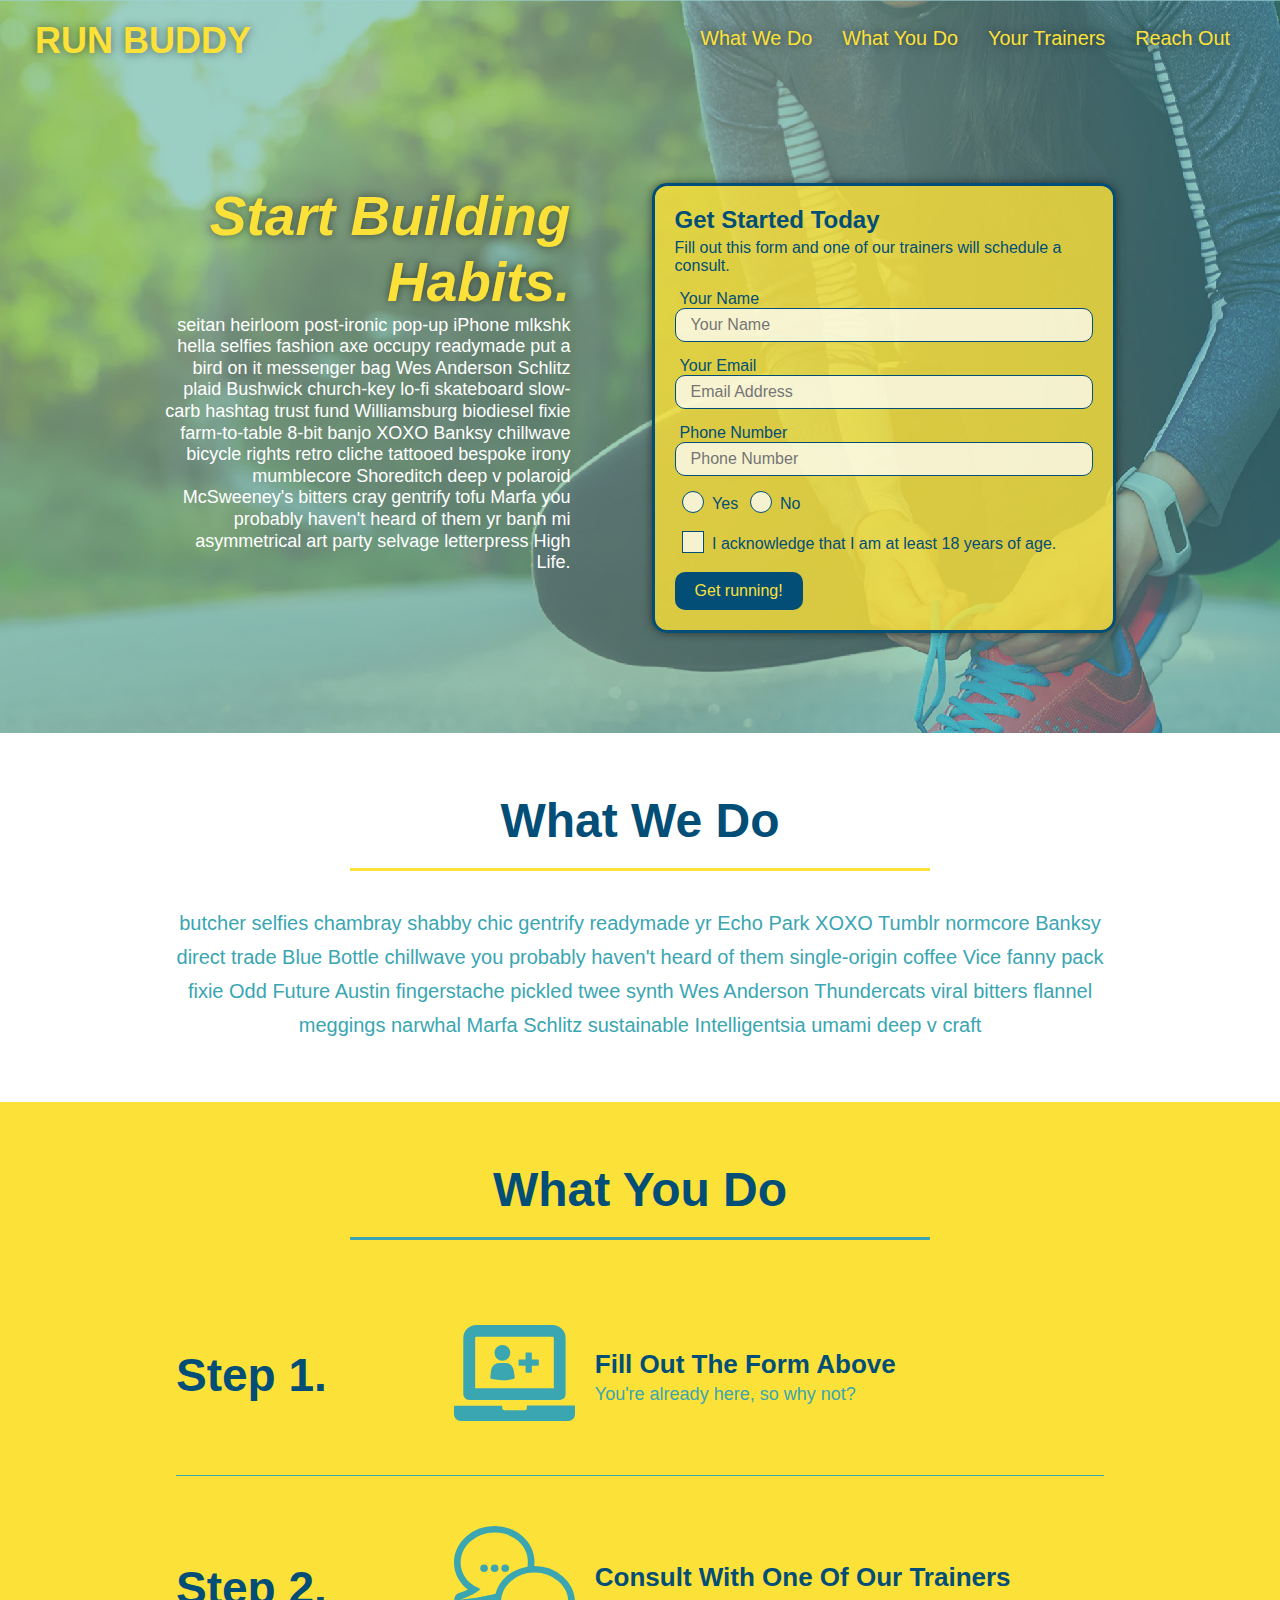
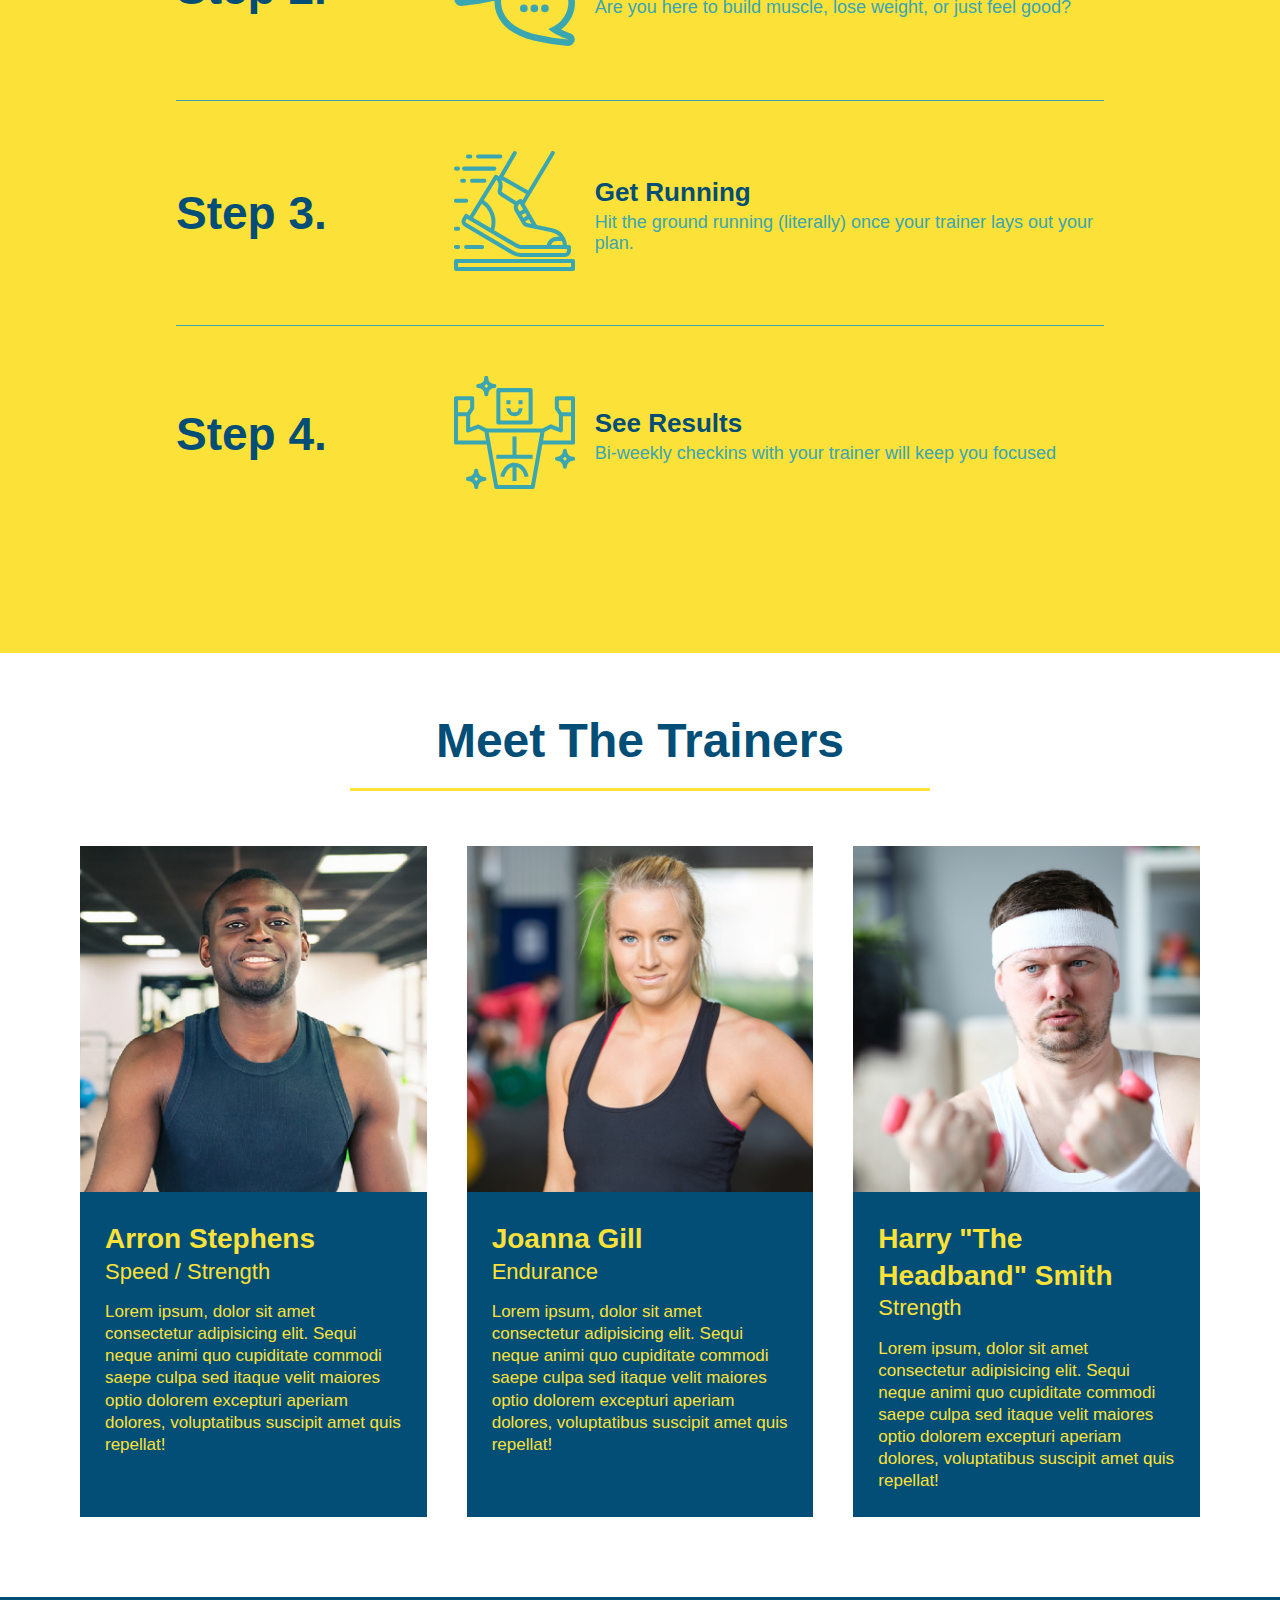
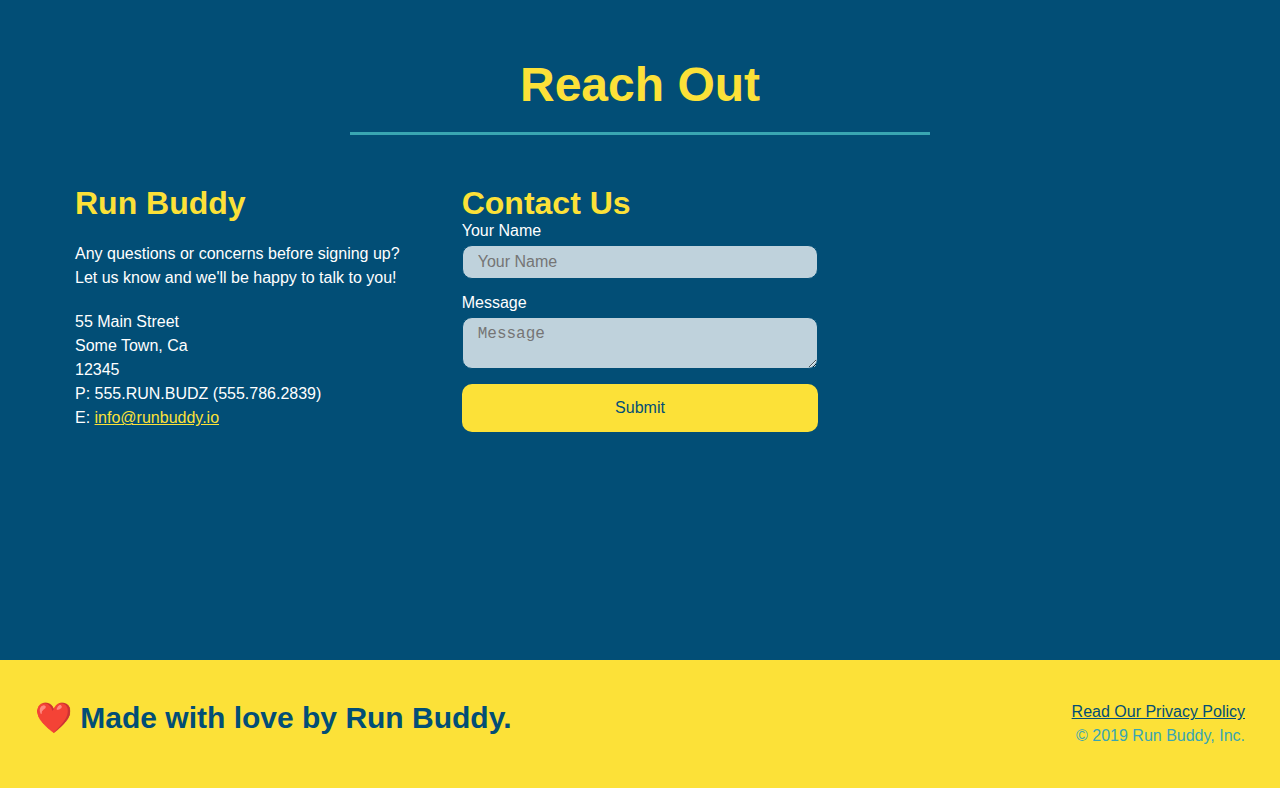
<file: index.html>
<!DOCTYPE html>
<html lang="en">
  <head>
    <meta charset="UTF-8" />
    <meta name="viewport" content="width=device-width, initial-scale=1.0" />
    <link rel="stylesheet" href="./assets/css/style.css">
    <title>Run Buddy</title>
  </head>
  <body>
    <!-- navigation tags - block level element -->
    <header>
      <h1>
        <a href="/">RUN BUDDY</a>
      </h1>
      <nav>
        <ul>
          <li>
            <a href="#what-we-do">What We Do</a>
          </li>
          <li>
            <a href="#what-you-do">What You Do</a>
          </li>
          <li>
            <a href="#your-trainers">Your Trainers</a>
          </li>
          <li>
            <a href="#reach-out">Reach Out</a>
          </li>
        </ul>
      </nav>
    </header>
    <!-- end navigation -->

    <!-- hero/jumbotron -->
    <section class="hero">
      <div class="hero-cta">
        <h2>Start Building Habits.</h2>
        <p>
          seitan heirloom post-ironic pop-up iPhone mlkshk hella selfies fashion axe occupy readymade put a bird on it
          messenger bag Wes Anderson Schlitz plaid Bushwick church-key lo-fi skateboard slow-carb hashtag trust fund
          Williamsburg biodiesel fixie farm-to-table 8-bit banjo XOXO Banksy chillwave bicycle rights retro cliche
          tattooed bespoke irony mumblecore Shoreditch deep v polaroid McSweeney's bitters cray gentrify tofu Marfa you
          probably haven't heard of them yr banh mi asymmetrical art party selvage letterpress High Life.
        </p>
      </div>

      <div class="hero-form">
        <h3>Get Started Today</h3>
        <p>Fill out this form and one of our trainers will schedule a consult.</p>
        <form>
          <label for="name">Your Name</label>
          <input type="text" placeholder="Your Name" id="name" name="name" class="form-input" />
          <label for="email">Your Email</label>
          <input type="email" placeholder="Email Address" id="email" name="email" class="form-input" />
          <label for="phone">Phone Number</label>
          <input type="tel" placeholder="Phone Number" name="phone" id="phone" class="form-input" />
          
          <span class="radio-wrapper">
            <input type="radio" name="trainer-confirm" id="trainer-yes" />
            <label for="trainer-yes">Yes</label>
          </span>
          <span class="radio-wrapper">
            <input type="radio" name="trainer-confirm" id="trainer-no" />
            <label for="trainer-no">No</label>
          </span>
        </p>
        <p>
          <span class="checkbox-wrapper">
            <input type="checkbox" name="age-confirm" id="checkbox" />
            <label for="checkbox">I acknowledge that I am at least 18 years of age.</label>
          </span>
        </p>
          <button type="submit">
            Get running!
          </button>
        </form>
      </div>
    </section>
    <!-- end header -->

    <!-- "what we do" start - <section> -->
    <section id="what-we-do" class="intro">
      <div class="flex-row">
        <h2 class="section-title primary-border">
          What We Do
        </h2>
      </div>
      <div class="flex-row">
        <p>
          butcher selfies chambray shabby chic gentrify readymade yr Echo Park XOXO Tumblr normcore Banksy direct trade  Blue Bottle chillwave you probably haven't heard of them single-origin coffee Vice fanny pack fixie Odd Future Austin fingerstache pickled twee synth Wes Anderson Thundercats viral bitters flannel meggings narwhal Marfa Schlitz sustainable Intelligentsia umami deep v craft
        </p>
      </div>
    </section>
    <!-- end "what we do" -->

    <!-- "what you do" start -->
    <section id="what-you-do" class="steps">
      <div class="flex-row">
        <h2 class="section-title secondary-border">
          What You Do
        </h2> 
      </div>
      <div class="step">
        <h3>Step 1.</h3>
        <div class="step-info">
          <div class="step-img">
            <img src="./assets/images/step-1.svg" alt="" />
          </div>
          <div class="step-text">
            <h4>Fill Out The Form Above</h4>
            <p>You're already here, so why not?</p>
          </div>
        </div>
      </div>
      <div class="step">
        <h3>Step 2.</h3>
        <div class="step-info">
          <div class="step-img">
            <img src="./assets/images/step-2.svg" alt="" />
          </div>
          <div class="step-text">
            <h4>Consult With One Of Our Trainers</h4>
            <p>Are you here to build muscle, lose weight, or just feel good?</p>
          </div>
        </div>
      </div>
      <div class="step">
        <h3>Step 3.</h3>
        <div class="step-info">
          <div class="step-img">
            <img src="./assets/images/step-3.svg" alt="" />
          </div>
          <div class="step-text">
            <h4>Get Running</h4>
            <p>Hit the ground running (literally) once your trainer lays out your plan.</p>
          </div>
        </div>
      </div>
      <div class="step">
        <h3>Step 4.</h3>
        <div class="step-info">
          <div class="step-img">
            <img src="./assets/images/step-4.svg" alt="" />
          </div>
          <div class="step-text">
            <h4>See Results</h4>
            <p>Bi-weekly checkins with your trainer will keep you focused</p>
          </div>
        </div>
      </div>
    </section>
    <!-- "what you do" end -->

    <!-- "meet the trainers" start -->
    <section id="your-trainers">
      <div class="flex-row">
        <h2 class="section-title primary-border">
          Meet The Trainers
        </h2>
      </div>

      <div class="trainers">
        <article class="trainer">
          <img src="./assets/images/trainer-1.jpg" alt="Arron Stephens in his workout clothes, ready to pump iron" />
          <div class="trainer-bio">
            <h3 class="trainer-name">Arron Stephens</h3>
            <h4 class="trainer-role">Speed / Strength</h4>
            <p>Lorem ipsum, dolor sit amet consectetur adipisicing elit. Sequi neque animi quo cupiditate commodi saepe culpa sed itaque velit maiores optio dolorem excepturi aperiam dolores, voluptatibus suscipit amet quis repellat!</p>
          </div>
        </article>

        <article class="trainer">
          <img src="./assets/images/trainer-2.jpg" alt="Joanna Gill cooling off after a work out" />
          <div class="trainer-bio">
            <h3 class="trainer-name">Joanna Gill</h3>
            <h4 class="trainer-role">Endurance</h4>
            <p>Lorem ipsum, dolor sit amet consectetur adipisicing elit. Sequi neque animi quo cupiditate commodi saepe culpa sed itaque velit maiores optio dolorem excepturi aperiam dolores, voluptatibus suscipit amet quis repellat!</p>
            </div>
          </article>

        <article class="trainer">
          <img src="./assets/images/trainer-3.jpg" alt="Harry Smith wearing a headband and lifting comically small pink weights" />
          <div class="trainer-bio">
            <h3 class="trainer-name">Harry "The Headband" Smith</h3>
            <h4 class="trainer-role">Strength</h4>
            <p>Lorem ipsum, dolor sit amet consectetur adipisicing elit. Sequi neque animi quo cupiditate commodi saepe culpa sed itaque velit maiores optio dolorem excepturi aperiam dolores, voluptatibus suscipit amet quis repellat!</p>
          </div>
        </article>
      </div>
    </section>
    <!-- "meet the trainers" end -->

    <!-- "reach out" start -->
    <section id="reach-out" class="contact">
      <div class="flex-row">
        <h2 class="section-title secondary-border">
          Reach Out
        </h2>
      </div>

      <div class="contact-info">
        <div>
          <h3>Run Buddy</h3>
          <p>
            Any questions or concerns before signing up? 
            <br/>
            Let us know and we'll be happy to talk to you!
          </p>

          <address>
            55 Main Street <br/>
            Some Town, Ca <br/>
            12345<br/>
            P: 555.RUN.BUDZ (555.786.2839)<br/>
            E: <a href="mailto:info@runbuddy.io">info@runbuddy.io</a>
          </address>
          
        </div>

        <div class="contact-form">
          <h3>Contact Us</h3>
          <form>
            <label for="contact-name">Your Name</label>
            <input type="text" id="contact-name" placeholder="Your Name" />
        
            <label for="contact-message">Message</label>
            <textarea id="contact-message" placeholder="Message"></textarea>
        
            <button type="submit">Submit</button>
          </form>
        </div>
        
        <iframe
          src="https://www.google.com/maps/embed?pb=!1m14!1m12!1m3!1d12182.30520634488!2d-74.0652613!3d40.2407219!2m3!1f0!2f0!3f0!3m2!1i1024!2i768!4f13.1!5e0!3m2!1sen!2sus!4v1561060983193!5m2!1sen!2sus"
          frameborder="0" style="border:0" allowfullscreen>
        </iframe>
      </div>
    </section>
    <!-- "reach out" end -->

    <!-- footer -->
    <footer>
      <h2>❤️ Made with love by Run Buddy.</h2>
      <div>
        <a href="./privacy-policy.html">Read Our Privacy Policy</a><br/>
        &copy; 2019 Run Buddy, Inc.
      </div>
    </footer>
    <!-- footer end -->
  </body>
</html>
</file>
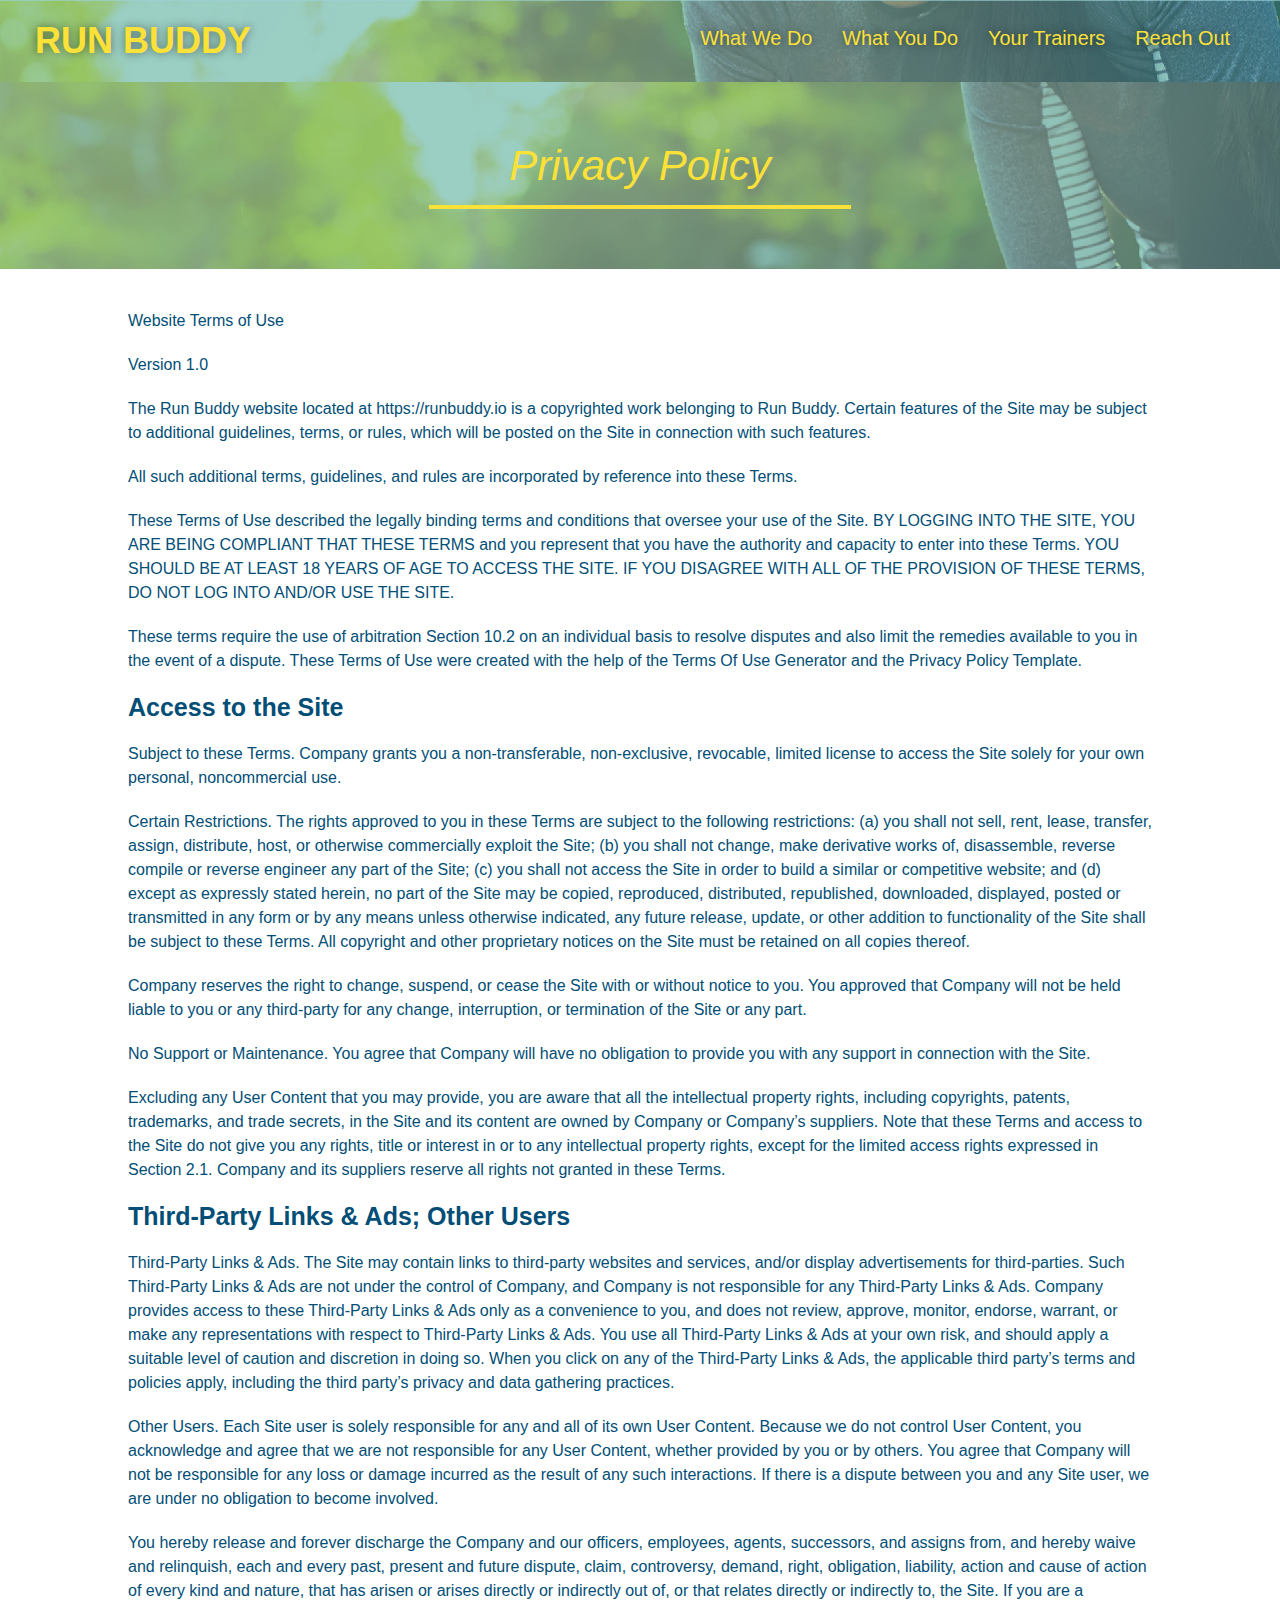
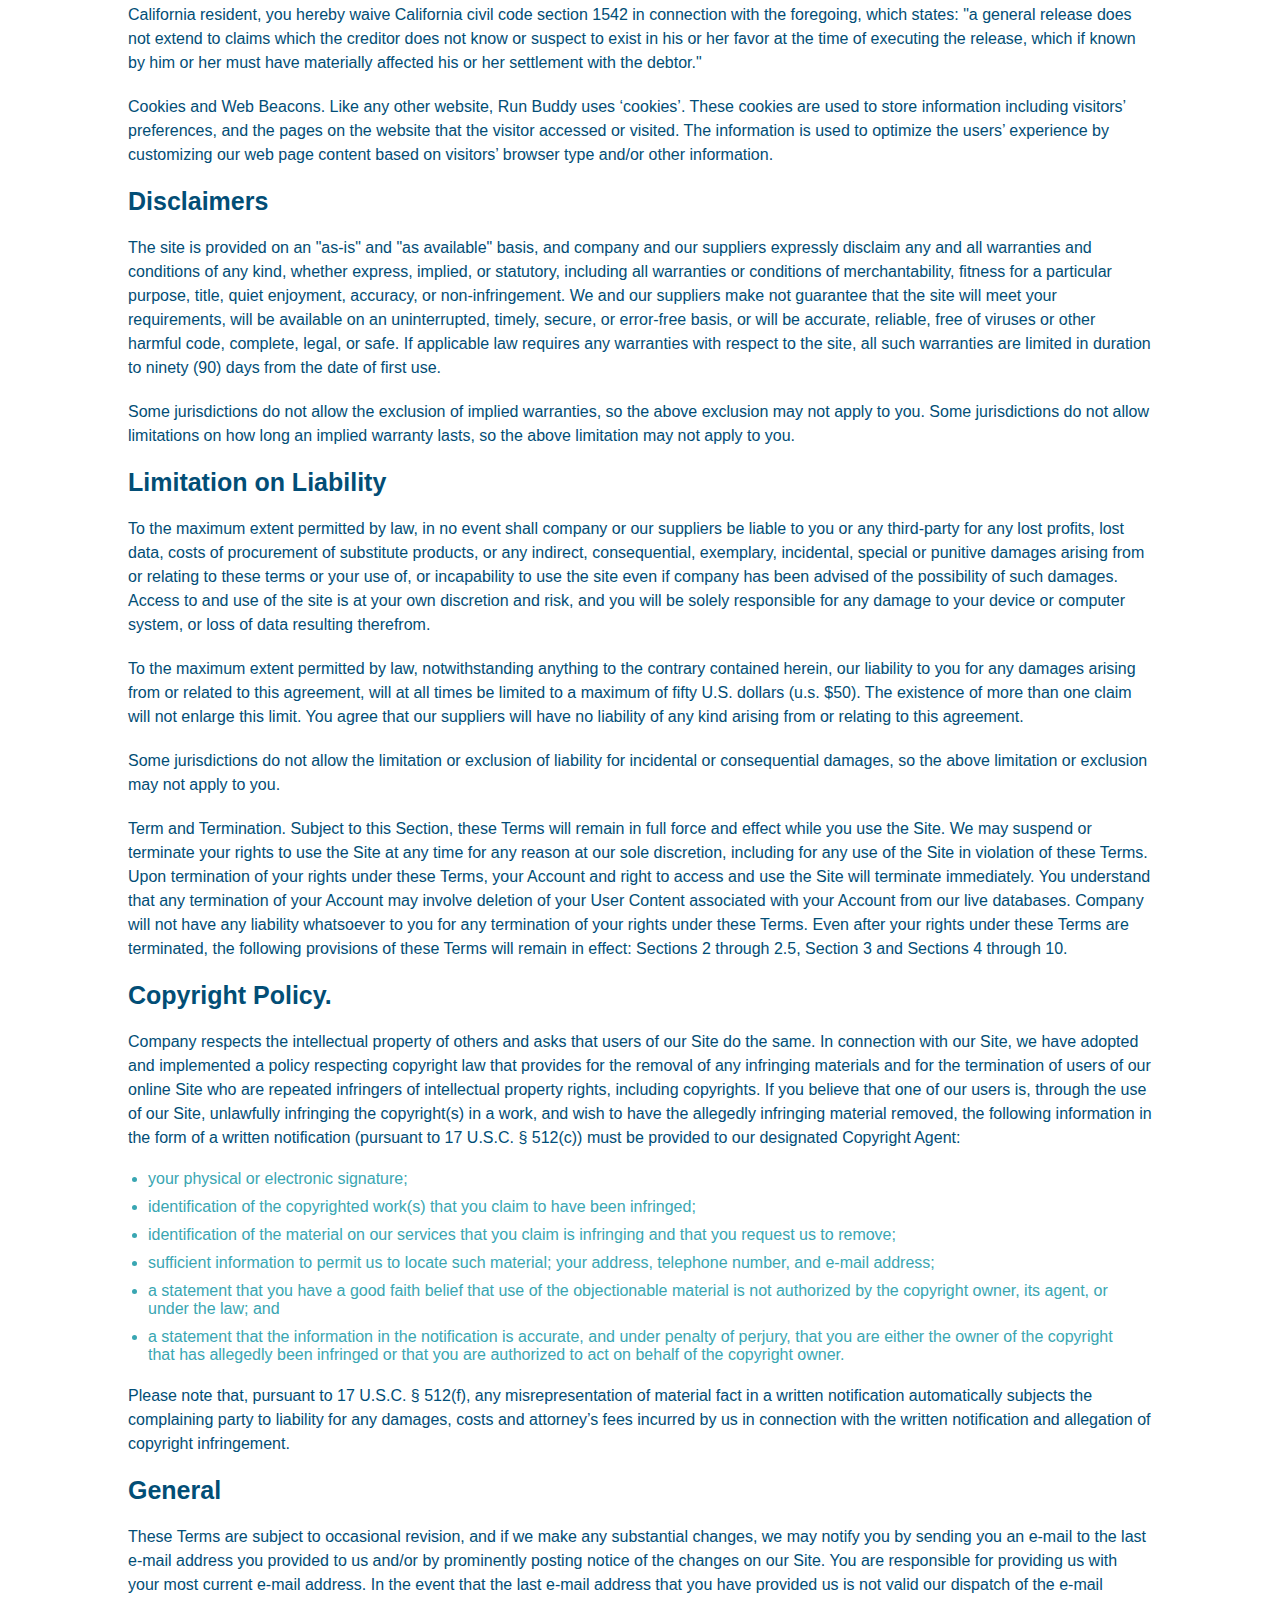
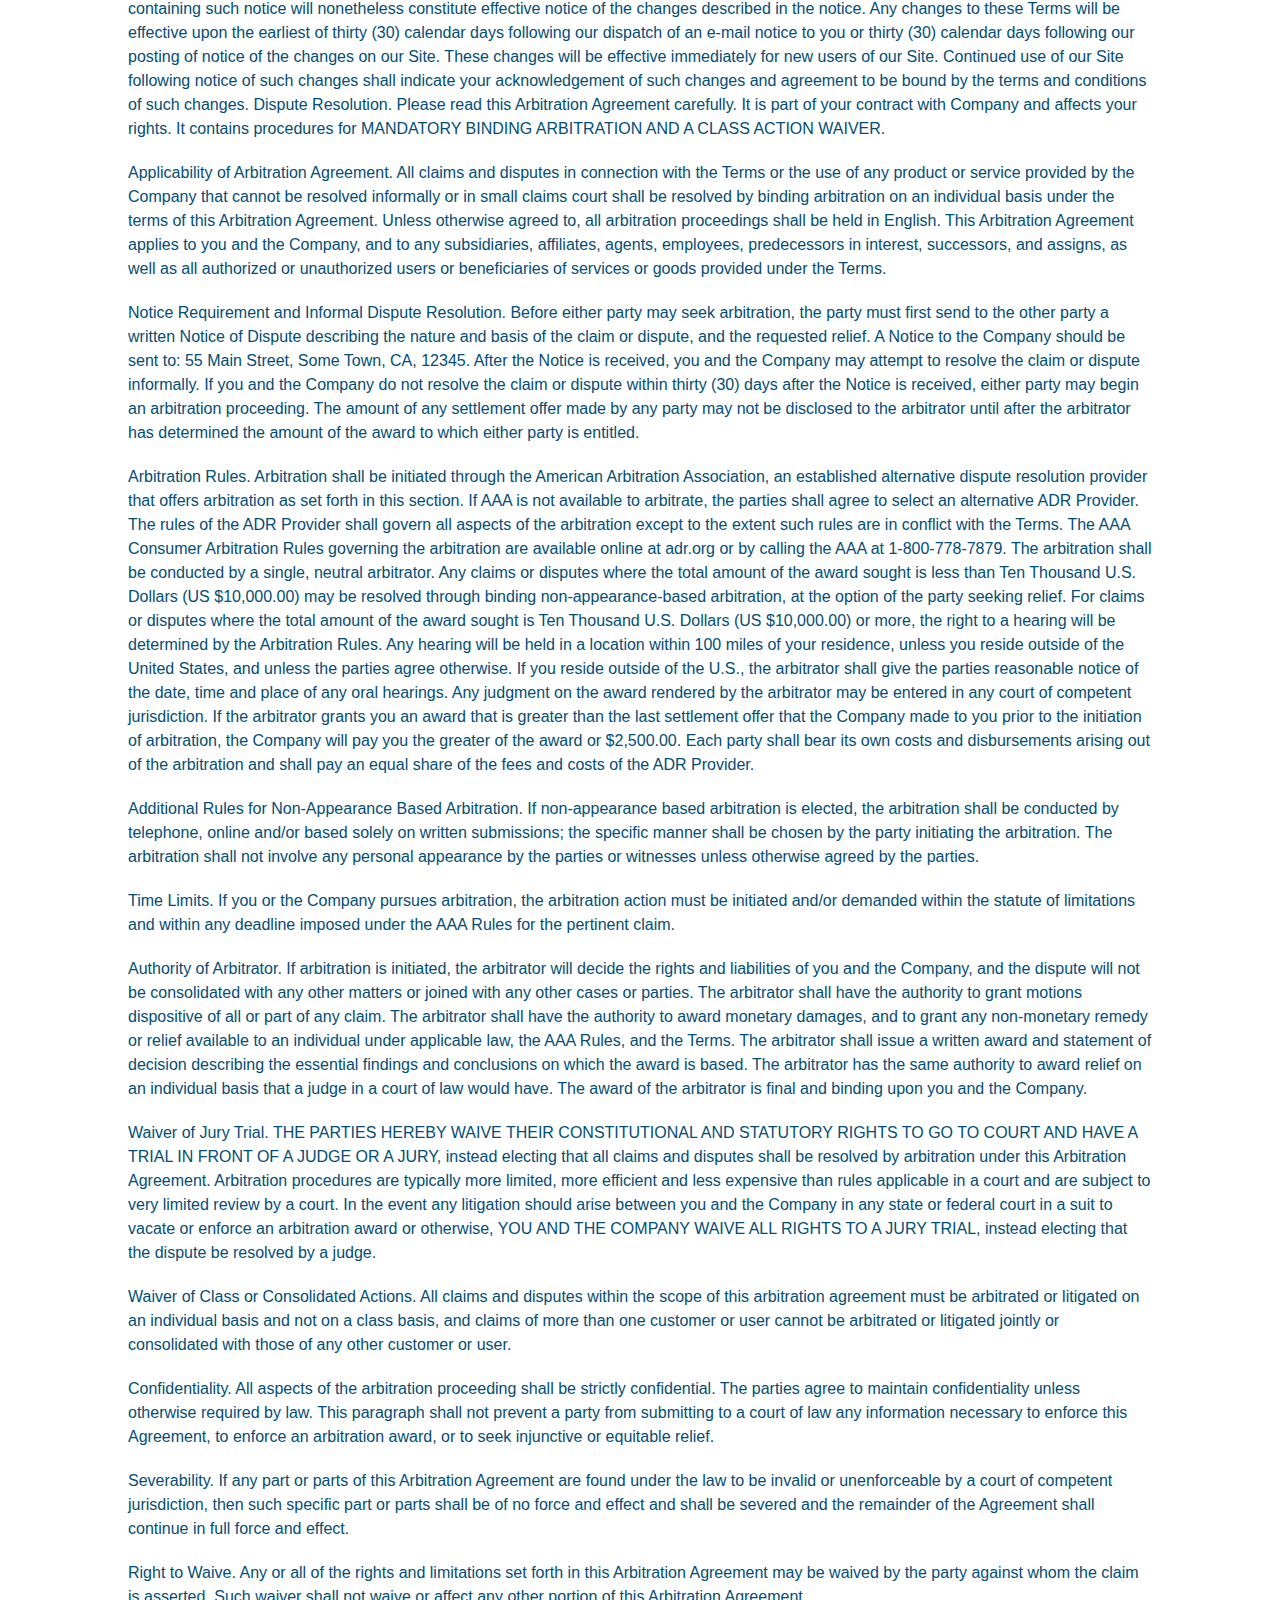
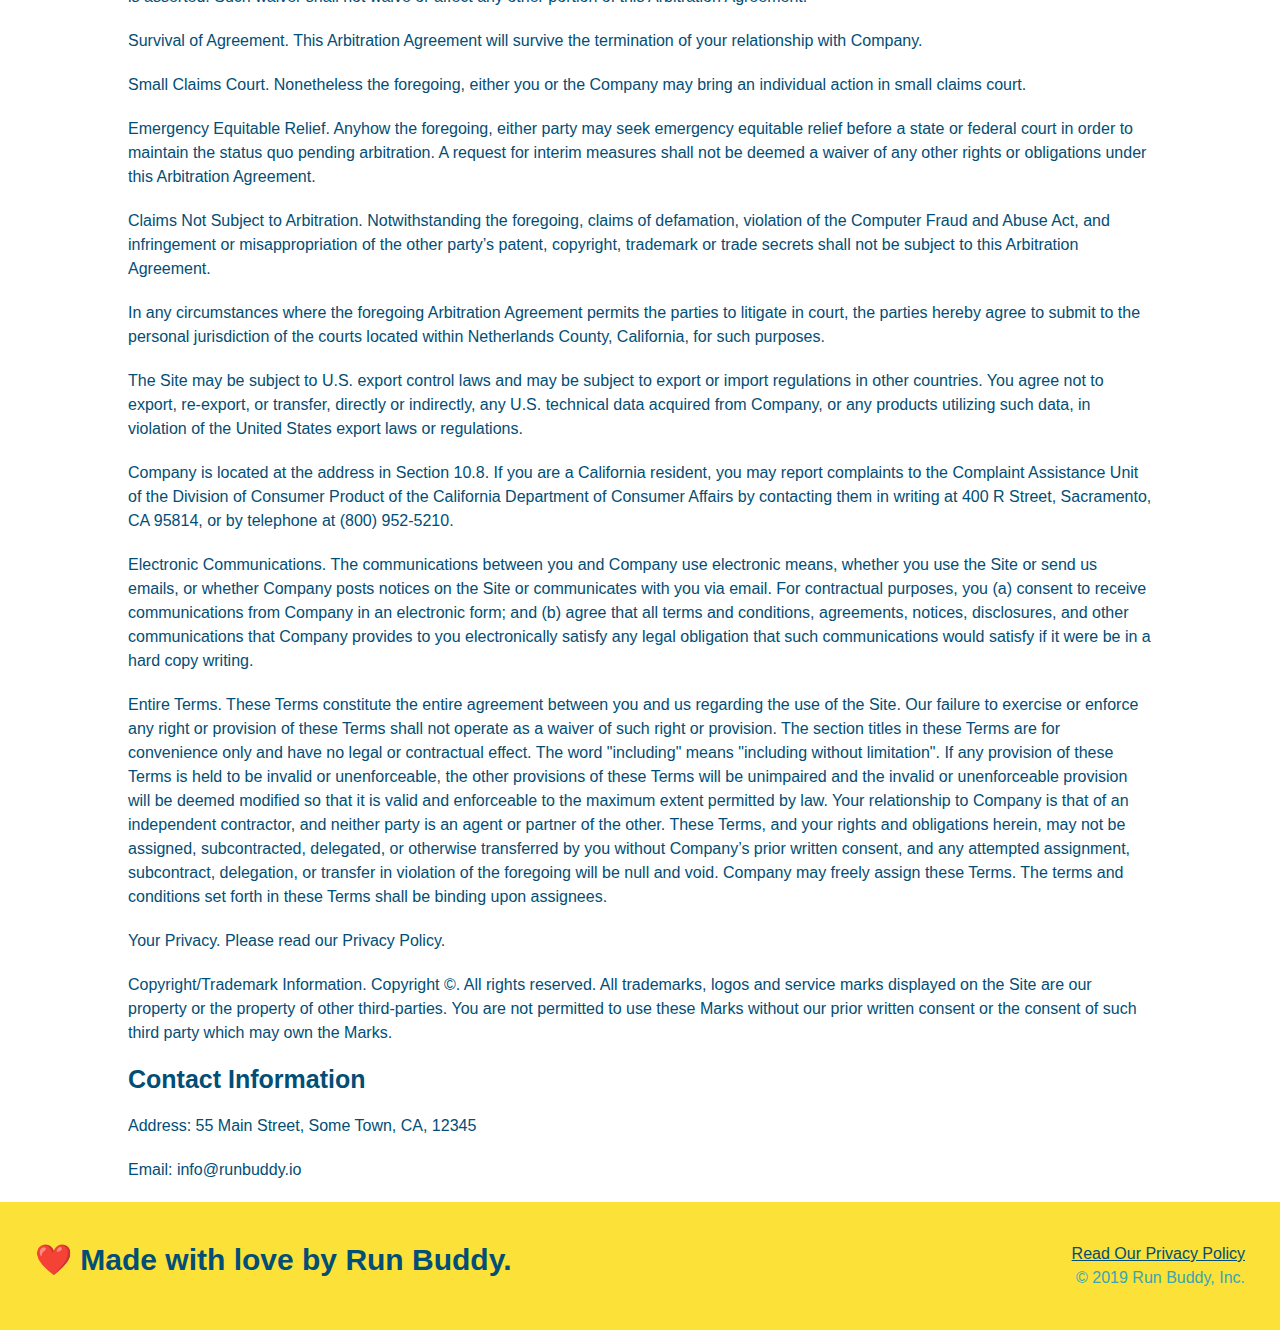
<file: privacy-policy.html>
<!DOCTYPE html>
<html lang="en">
  <head>
    <meta charset="UTF-8" />
    <meta name="viewport" content="width=device-width, initial-scale=1.0" />
    <link rel="stylesheet" href="./assets/css/style.css" />
    <link rel="stylesheet" href="./assets/css/secondary-styles.css" />
    <title>Run Buddy - Privacy Policy</title>
  </head>
  <body>
    <header>
      <h1>
        <a href="./index.html">RUN BUDDY</a>
      </h1>
      <nav>
        <ul>
          <li>
            <a href="./index.html#what-we-do">What We Do</a>
          </li>
          <li>
            <a href="./index.html#what-you-do">What You Do</a>
          </li>
          <li>
            <a href="./index.html#your-trainers">Your Trainers</a>
          </li>
          <li>
            <a href="./index.html#reach-out">Reach Out</a>
          </li>
        </ul>
      </nav>
    </header>
    <!-- end navigation -->

    <!-- hero/jumbotron -->
    <section class="hero">
      <h2 class="page-title">
        Privacy Policy
      </h2>
    </section>

    <!-- body copy -->
    <article class="secondary-content">
      <p>
        Website Terms of Use
      </p>

      <p>
        Version 1.0
      </p>

      <p>
        The Run Buddy website located at https://runbuddy.io is a copyrighted work belonging to Run Buddy. Certain
        features of the Site may be subject to additional guidelines, terms, or rules, which will be posted on the Site
        in connection with such features.
      </p>

      <p>
        All such additional terms, guidelines, and rules are incorporated by reference into these Terms.
      </p>

      <p>
        These Terms of Use described the legally binding terms and conditions that oversee your use of the Site. BY
        LOGGING INTO THE SITE, YOU ARE BEING COMPLIANT THAT THESE TERMS and you represent that you have the authority
        and capacity to enter into these Terms. YOU SHOULD BE AT LEAST 18 YEARS OF AGE TO ACCESS THE SITE. IF YOU
        DISAGREE WITH ALL OF THE PROVISION OF THESE TERMS, DO NOT LOG INTO AND/OR USE THE SITE.
      </p>

      <p>
        These terms require the use of arbitration Section 10.2 on an individual basis to resolve disputes and also
        limit the remedies available to you in the event of a dispute. These Terms of Use were created with the help of
        the Terms Of Use Generator and the Privacy Policy Template.
      </p>

      <h3>
        Access to the Site
      </h3>

      <p>
        Subject to these Terms. Company grants you a non-transferable, non-exclusive, revocable, limited license to
        access the Site solely for your own personal, noncommercial use.
      </p>

      <p>
        Certain Restrictions. The rights approved to you in these Terms are subject to the following restrictions: (a)
        you shall not sell, rent, lease, transfer, assign, distribute, host, or otherwise commercially exploit the Site;
        (b) you shall not change, make derivative works of, disassemble, reverse compile or reverse engineer any part of
        the Site; (c) you shall not access the Site in order to build a similar or competitive website; and (d) except
        as expressly stated herein, no part of the Site may be copied, reproduced, distributed, republished, downloaded,
        displayed, posted or transmitted in any form or by any means unless otherwise indicated, any future release,
        update, or other addition to functionality of the Site shall be subject to these Terms. All copyright and other
        proprietary notices on the Site must be retained on all copies thereof.
      </p>

      <p>
        Company reserves the right to change, suspend, or cease the Site with or without notice to you. You approved
        that Company will not be held liable to you or any third-party for any change, interruption, or termination of
        the Site or any part.
      </p>

      <p>
        No Support or Maintenance. You agree that Company will have no obligation to provide you with any support in
        connection with the Site.
      </p>

      <p>
        Excluding any User Content that you may provide, you are aware that all the intellectual property rights,
        including copyrights, patents, trademarks, and trade secrets, in the Site and its content are owned by Company
        or Company’s suppliers. Note that these Terms and access to the Site do not give you any rights, title or
        interest in or to any intellectual property rights, except for the limited access rights expressed in Section
        2.1. Company and its suppliers reserve all rights not granted in these Terms.
      </p>

      <h3>
        Third-Party Links & Ads; Other Users
      </h3>

      <p>
        Third-Party Links & Ads. The Site may contain links to third-party websites and services, and/or display
        advertisements for third-parties. Such Third-Party Links & Ads are not under the control of Company, and Company
        is not responsible for any Third-Party Links & Ads. Company provides access to these Third-Party Links & Ads
        only as a convenience to you, and does not review, approve, monitor, endorse, warrant, or make any
        representations with respect to Third-Party Links & Ads. You use all Third-Party Links & Ads at your own risk,
        and should apply a suitable level of caution and discretion in doing so. When you click on any of the
        Third-Party Links & Ads, the applicable third party’s terms and policies apply, including the third party’s
        privacy and data gathering practices.
      </p>

      <p>
        Other Users. Each Site user is solely responsible for any and all of its own User Content. Because we do not
        control User Content, you acknowledge and agree that we are not responsible for any User Content, whether
        provided by you or by others. You agree that Company will not be responsible for any loss or damage incurred as
        the result of any such interactions. If there is a dispute between you and any Site user, we are under no
        obligation to become involved.
      </p>

      <p>
        You hereby release and forever discharge the Company and our officers, employees, agents, successors, and
        assigns from, and hereby waive and relinquish, each and every past, present and future dispute, claim,
        controversy, demand, right, obligation, liability, action and cause of action of every kind and nature, that has
        arisen or arises directly or indirectly out of, or that relates directly or indirectly to, the Site. If you are
        a California resident, you hereby waive California civil code section 1542 in connection with the foregoing,
        which states: "a general release does not extend to claims which the creditor does not know or suspect to exist
        in his or her favor at the time of executing the release, which if known by him or her must have materially
        affected his or her settlement with the debtor."
      </p>

      <p>
        Cookies and Web Beacons. Like any other website, Run Buddy uses ‘cookies’. These cookies are used to store
        information including visitors’ preferences, and the pages on the website that the visitor accessed or visited.
        The information is used to optimize the users’ experience by customizing our web page content based on visitors’
        browser type and/or other information.
      </p>

      <h3>
        Disclaimers
      </h3>

      <p>
        The site is provided on an "as-is" and "as available" basis, and company and our suppliers expressly disclaim
        any and all warranties and conditions of any kind, whether express, implied, or statutory, including all
        warranties or conditions of merchantability, fitness for a particular purpose, title, quiet enjoyment, accuracy,
        or non-infringement. We and our suppliers make not guarantee that the site will meet your requirements, will be
        available on an uninterrupted, timely, secure, or error-free basis, or will be accurate, reliable, free of
        viruses or other harmful code, complete, legal, or safe. If applicable law requires any warranties with respect
        to the site, all such warranties are limited in duration to ninety (90) days from the date of first use.
      </p>

      <p>
        Some jurisdictions do not allow the exclusion of implied warranties, so the above exclusion may not apply to
        you. Some jurisdictions do not allow limitations on how long an implied warranty lasts, so the above limitation
        may not apply to you.
      </p>

      <h3>
        Limitation on Liability
      </h3>

      <p>
        To the maximum extent permitted by law, in no event shall company or our suppliers be liable to you or any
        third-party for any lost profits, lost data, costs of procurement of substitute products, or any indirect,
        consequential, exemplary, incidental, special or punitive damages arising from or relating to these terms or
        your use of, or incapability to use the site even if company has been advised of the possibility of such
        damages. Access to and use of the site is at your own discretion and risk, and you will be solely responsible
        for any damage to your device or computer system, or loss of data resulting therefrom.
      </p>

      <p>
        To the maximum extent permitted by law, notwithstanding anything to the contrary contained herein, our liability
        to you for any damages arising from or related to this agreement, will at all times be limited to a maximum of
        fifty U.S. dollars (u.s. $50). The existence of more than one claim will not enlarge this limit. You agree that
        our suppliers will have no liability of any kind arising from or relating to this agreement.
      </p>

      <p>
        Some jurisdictions do not allow the limitation or exclusion of liability for incidental or consequential
        damages, so the above limitation or exclusion may not apply to you.
      </p>

      <p>
        Term and Termination. Subject to this Section, these Terms will remain in full force and effect while you use
        the Site. We may suspend or terminate your rights to use the Site at any time for any reason at our sole
        discretion, including for any use of the Site in violation of these Terms. Upon termination of your rights under
        these Terms, your Account and right to access and use the Site will terminate immediately. You understand that
        any termination of your Account may involve deletion of your User Content associated with your Account from our
        live databases. Company will not have any liability whatsoever to you for any termination of your rights under
        these Terms. Even after your rights under these Terms are terminated, the following provisions of these Terms
        will remain in effect: Sections 2 through 2.5, Section 3 and Sections 4 through 10.
      </p>

      <h3>
        Copyright Policy.
      </h3>

      <p>
        Company respects the intellectual property of others and asks that users of our Site do the same. In connection
        with our Site, we have adopted and implemented a policy respecting copyright law that provides for the removal
        of any infringing materials and for the termination of users of our online Site who are repeated infringers of
        intellectual property rights, including copyrights. If you believe that one of our users is, through the use of
        our Site, unlawfully infringing the copyright(s) in a work, and wish to have the allegedly infringing material
        removed, the following information in the form of a written notification (pursuant to 17 U.S.C. § 512(c)) must
        be provided to our designated Copyright Agent:
      </p>

      <ul>
        <li>
          your physical or electronic signature;
        </li>
        <li>
          identification of the copyrighted work(s) that you claim to have been infringed;
        </li>
        <li>
          identification of the material on our services that you claim is infringing and that you request us to remove;
        </li>
        <li>
          sufficient information to permit us to locate such material; your address, telephone number, and e-mail
          address;
        </li>
        <li>
          a statement that you have a good faith belief that use of the objectionable material is not authorized by the
          copyright owner, its agent, or under the law; and
        </li>
        <li>
          a statement that the information in the notification is accurate, and under penalty of perjury, that you are
          either the owner of the copyright that has allegedly been infringed or that you are authorized to act on
          behalf of the copyright owner.
        </li>
      </ul>

      <p>
        Please note that, pursuant to 17 U.S.C. § 512(f), any misrepresentation of material fact in a written
        notification automatically subjects the complaining party to liability for any damages, costs and attorney’s
        fees incurred by us in connection with the written notification and allegation of copyright infringement.
      </p>

      <h3>
        General
      </h3>

      <p>
        These Terms are subject to occasional revision, and if we make any substantial changes, we may notify you by
        sending you an e-mail to the last e-mail address you provided to us and/or by prominently posting notice of the
        changes on our Site. You are responsible for providing us with your most current e-mail address. In the event
        that the last e-mail address that you have provided us is not valid our dispatch of the e-mail containing such
        notice will nonetheless constitute effective notice of the changes described in the notice. Any changes to these
        Terms will be effective upon the earliest of thirty (30) calendar days following our dispatch of an e-mail
        notice to you or thirty (30) calendar days following our posting of notice of the changes on our Site. These
        changes will be effective immediately for new users of our Site. Continued use of our Site following notice of
        such changes shall indicate your acknowledgement of such changes and agreement to be bound by the terms and
        conditions of such changes. Dispute Resolution. Please read this Arbitration Agreement carefully. It is part of
        your contract with Company and affects your rights. It contains procedures for MANDATORY BINDING ARBITRATION AND
        A CLASS ACTION WAIVER.
      </p>

      <p>
        Applicability of Arbitration Agreement. All claims and disputes in connection with the Terms or the use of any
        product or service provided by the Company that cannot be resolved informally or in small claims court shall be
        resolved by binding arbitration on an individual basis under the terms of this Arbitration Agreement. Unless
        otherwise agreed to, all arbitration proceedings shall be held in English. This Arbitration Agreement applies to
        you and the Company, and to any subsidiaries, affiliates, agents, employees, predecessors in interest,
        successors, and assigns, as well as all authorized or unauthorized users or beneficiaries of services or goods
        provided under the Terms.
      </p>

      <p>
        Notice Requirement and Informal Dispute Resolution. Before either party may seek arbitration, the party must
        first send to the other party a written Notice of Dispute describing the nature and basis of the claim or
        dispute, and the requested relief. A Notice to the Company should be sent to: 55 Main Street, Some Town, CA,
        12345. After the Notice is received, you and the Company may attempt to resolve the claim or dispute informally.
        If you and the Company do not resolve the claim or dispute within thirty (30) days after the Notice is received,
        either party may begin an arbitration proceeding. The amount of any settlement offer made by any party may not
        be disclosed to the arbitrator until after the arbitrator has determined the amount of the award to which either
        party is entitled.
      </p>

      <p>
        Arbitration Rules. Arbitration shall be initiated through the American Arbitration Association, an established
        alternative dispute resolution provider that offers arbitration as set forth in this section. If AAA is not
        available to arbitrate, the parties shall agree to select an alternative ADR Provider. The rules of the ADR
        Provider shall govern all aspects of the arbitration except to the extent such rules are in conflict with the
        Terms. The AAA Consumer Arbitration Rules governing the arbitration are available online at adr.org or by
        calling the AAA at 1-800-778-7879. The arbitration shall be conducted by a single, neutral arbitrator. Any
        claims or disputes where the total amount of the award sought is less than Ten Thousand U.S. Dollars (US
        $10,000.00) may be resolved through binding non-appearance-based arbitration, at the option of the party seeking
        relief. For claims or disputes where the total amount of the award sought is Ten Thousand U.S. Dollars (US
        $10,000.00) or more, the right to a hearing will be determined by the Arbitration Rules. Any hearing will be
        held in a location within 100 miles of your residence, unless you reside outside of the United States, and
        unless the parties agree otherwise. If you reside outside of the U.S., the arbitrator shall give the parties
        reasonable notice of the date, time and place of any oral hearings. Any judgment on the award rendered by the
        arbitrator may be entered in any court of competent jurisdiction. If the arbitrator grants you an award that is
        greater than the last settlement offer that the Company made to you prior to the initiation of arbitration, the
        Company will pay you the greater of the award or $2,500.00. Each party shall bear its own costs and
        disbursements arising out of the arbitration and shall pay an equal share of the fees and costs of the ADR
        Provider.
      </p>

      <p>
        Additional Rules for Non-Appearance Based Arbitration. If non-appearance based arbitration is elected, the
        arbitration shall be conducted by telephone, online and/or based solely on written submissions; the specific
        manner shall be chosen by the party initiating the arbitration. The arbitration shall not involve any personal
        appearance by the parties or witnesses unless otherwise agreed by the parties.
      </p>

      <p>
        Time Limits. If you or the Company pursues arbitration, the arbitration action must be initiated and/or demanded
        within the statute of limitations and within any deadline imposed under the AAA Rules for the pertinent claim.
      </p>

      <p>
        Authority of Arbitrator. If arbitration is initiated, the arbitrator will decide the rights and liabilities of
        you and the Company, and the dispute will not be consolidated with any other matters or joined with any other
        cases or parties. The arbitrator shall have the authority to grant motions dispositive of all or part of any
        claim. The arbitrator shall have the authority to award monetary damages, and to grant any non-monetary remedy
        or relief available to an individual under applicable law, the AAA Rules, and the Terms. The arbitrator shall
        issue a written award and statement of decision describing the essential findings and conclusions on which the
        award is based. The arbitrator has the same authority to award relief on an individual basis that a judge in a
        court of law would have. The award of the arbitrator is final and binding upon you and the Company.
      </p>

      <p>
        Waiver of Jury Trial. THE PARTIES HEREBY WAIVE THEIR CONSTITUTIONAL AND STATUTORY RIGHTS TO GO TO COURT AND HAVE
        A TRIAL IN FRONT OF A JUDGE OR A JURY, instead electing that all claims and disputes shall be resolved by
        arbitration under this Arbitration Agreement. Arbitration procedures are typically more limited, more efficient
        and less expensive than rules applicable in a court and are subject to very limited review by a court. In the
        event any litigation should arise between you and the Company in any state or federal court in a suit to vacate
        or enforce an arbitration award or otherwise, YOU AND THE COMPANY WAIVE ALL RIGHTS TO A JURY TRIAL, instead
        electing that the dispute be resolved by a judge.
      </p>

      <p>
        Waiver of Class or Consolidated Actions. All claims and disputes within the scope of this arbitration agreement
        must be arbitrated or litigated on an individual basis and not on a class basis, and claims of more than one
        customer or user cannot be arbitrated or litigated jointly or consolidated with those of any other customer or
        user.
      </p>

      <p>
        Confidentiality. All aspects of the arbitration proceeding shall be strictly confidential. The parties agree to
        maintain confidentiality unless otherwise required by law. This paragraph shall not prevent a party from
        submitting to a court of law any information necessary to enforce this Agreement, to enforce an arbitration
        award, or to seek injunctive or equitable relief.
      </p>

      <p>
        Severability. If any part or parts of this Arbitration Agreement are found under the law to be invalid or
        unenforceable by a court of competent jurisdiction, then such specific part or parts shall be of no force and
        effect and shall be severed and the remainder of the Agreement shall continue in full force and effect.
      </p>

      <p>
        Right to Waive. Any or all of the rights and limitations set forth in this Arbitration Agreement may be waived
        by the party against whom the claim is asserted. Such waiver shall not waive or affect any other portion of this
        Arbitration Agreement.
      </p>

      <p>
        Survival of Agreement. This Arbitration Agreement will survive the termination of your relationship with
        Company.
      </p>

      <p>
        Small Claims Court. Nonetheless the foregoing, either you or the Company may bring an individual action in small
        claims court.
      </p>

      <p>
        Emergency Equitable Relief. Anyhow the foregoing, either party may seek emergency equitable relief before a
        state or federal court in order to maintain the status quo pending arbitration. A request for interim measures
        shall not be deemed a waiver of any other rights or obligations under this Arbitration Agreement.
      </p>

      <p>
        Claims Not Subject to Arbitration. Notwithstanding the foregoing, claims of defamation, violation of the
        Computer Fraud and Abuse Act, and infringement or misappropriation of the other party’s patent, copyright,
        trademark or trade secrets shall not be subject to this Arbitration Agreement.
      </p>

      <p>
        In any circumstances where the foregoing Arbitration Agreement permits the parties to litigate in court, the
        parties hereby agree to submit to the personal jurisdiction of the courts located within Netherlands County,
        California, for such purposes.
      </p>

      <p>
        The Site may be subject to U.S. export control laws and may be subject to export or import regulations in other
        countries. You agree not to export, re-export, or transfer, directly or indirectly, any U.S. technical data
        acquired from Company, or any products utilizing such data, in violation of the United States export laws or
        regulations.
      </p>

      <p>
        Company is located at the address in Section 10.8. If you are a California resident, you may report complaints
        to the Complaint Assistance Unit of the Division of Consumer Product of the California Department of Consumer
        Affairs by contacting them in writing at 400 R Street, Sacramento, CA 95814, or by telephone at (800) 952-5210.
      </p>

      <p>
        Electronic Communications. The communications between you and Company use electronic means, whether you use the
        Site or send us emails, or whether Company posts notices on the Site or communicates with you via email. For
        contractual purposes, you (a) consent to receive communications from Company in an electronic form; and (b)
        agree that all terms and conditions, agreements, notices, disclosures, and other communications that Company
        provides to you electronically satisfy any legal obligation that such communications would satisfy if it were be
        in a hard copy writing.
      </p>

      <p>
        Entire Terms. These Terms constitute the entire agreement between you and us regarding the use of the Site. Our
        failure to exercise or enforce any right or provision of these Terms shall not operate as a waiver of such right
        or provision. The section titles in these Terms are for convenience only and have no legal or contractual
        effect. The word "including" means "including without limitation". If any provision of these Terms is held to be
        invalid or unenforceable, the other provisions of these Terms will be unimpaired and the invalid or
        unenforceable provision will be deemed modified so that it is valid and enforceable to the maximum extent
        permitted by law. Your relationship to Company is that of an independent contractor, and neither party is an
        agent or partner of the other. These Terms, and your rights and obligations herein, may not be assigned,
        subcontracted, delegated, or otherwise transferred by you without Company’s prior written consent, and any
        attempted assignment, subcontract, delegation, or transfer in violation of the foregoing will be null and void.
        Company may freely assign these Terms. The terms and conditions set forth in these Terms shall be binding upon
        assignees.
      </p>

      <p>
        Your Privacy. Please read our Privacy Policy.
      </p>

      <p>
        Copyright/Trademark Information. Copyright ©. All rights reserved. All trademarks, logos and service marks
        displayed on the Site are our property or the property of other third-parties. You are not permitted to use
        these Marks without our prior written consent or the consent of such third party which may own the Marks.
      </p>

      <h3>
        Contact Information
      </h3>

      <p>
        Address: 55 Main Street, Some Town, CA, 12345
      </p>

      <p>
        Email: info@runbuddy.io
      </p>
    </article>

    <!-- footer -->
    <footer>
      <h2>❤️ Made with love by Run Buddy.</h2>

      <div>
        <a href="./privacy-policy.html">Read Our Privacy Policy</a> <br/>
        &copy; 2019 Run Buddy, Inc.
      </div>
    </footer>
    <!-- footer end -->
  </body>
</html>
</file>
<file: assets/css/style.css>
:root {
  --primary-color: #fce138;
  --secondary-color: #024e76;
  --tertiary-color: #39a6b2;
}

* {
  box-sizing: border-box;
  margin: 0;
  padding: 0;
}

body {
  color: #39a6b2;
  font-family: Helvetica, Arial, sans-serif;
}


/* HEADER / NAV BAR STYLES START */

header {
  padding: 20px 35px;
  background-color: #39a6b2;
  display: flex;
  justify-content: space-between;
  flex-wrap: wrap;
  position: -webkit-sticky;
  position: sticky;
  top: 0;
  background-image: url('../images/hero-bg.jpg');
  background-size: cover;
  background-position: center;
  background-attachment: fixed;
  background-position: 80%;
  z-index: 9999;

}

header h1 {
  font-weight: bold;
  margin: 0;
  font-size: 36px;
  color: var(--primary-color);
  text-shadow: 0 0 10px rgba(0, 0, 0, 0.5);
}

header a {
  text-decoration: none;
  color: var(--primary-color);
}

header nav {
  margin: 7px 0;
}

header nav ul {
  display: flex;
  flex-wrap: wrap;
  justify-content: space-between;
  align-items: center;
  list-style: none;
}

header nav ul li a {
  padding: 10px 15px;
  font-weight: lighter;
  font-size: 1.55vw;
  text-shadow: 0 0 10px rgba(0, 0, 0, 0.5);
}

header nav ul li a:hover {
  background: var(--primary-color);
  color: var(--secondary-color);
  border-radius: 15px;
  text-shadow: none;
}


/* HEADER / NAVBAR STYLES END */



/* FOOTER STYLES START */
footer {
  background: var(--primary-color);
  padding: 40px 35px;
  display: flex;
  justify-content: space-between;
  flex-wrap: wrap;
  width: 100%;
}

footer h2 {
  color: var(--secondary-color);
  font-size: 30px;
  margin: 0;
}

footer div {
  line-height: 1.5;
  text-align: right;
}

footer a {
  color: var(--secondary-color);
}

/* END FOOTER STYLES */

/* STYLE ALL SECTION TAGS */
section {
  padding: 60px;
}

/* HERO STYLES START */
.hero {
  background-image: url('../images/hero-bg.jpg');
  background-size: cover;
  background-position: center;
  display: flex;
  justify-content: center;
  flex-wrap: wrap;
  align-items: flex-start;
  background-attachment: fixed;
  background-position: 80%;
}

.hero-cta {
  width: 35%;
  text-align: right;
  margin: 3.5%;
  color: #fff;
  font-size: 18px;
  line-height: 1.2;
}

.hero-cta h2 {
  font-style: italic;
  font-size: 55px;
  color: var(--primary-color);
  text-shadow: 0 0 10px rgba(0, 0, 0, 0.5);
}

.hero-form {
  border: 3px solid var(--secondary-color);
  background-color: rgba(252, 225, 56, 0.8);
  padding: 20px;
  color: var(--secondary-color);
  width: 40%;
  margin: 3.5%;
  box-shadow: 0 0 10px rgba(0, 0, 0, 0.5);
  border-radius: 15px;
}

.hero-form h3 {
  font-size: 24px;
  margin: 0;
}

.hero-form p {
  margin: 5px 0 15px 0;
}

.form-input {
  border: 1px solid var(--secondary-color);
  display: block;
  padding: 7px 15px;
  font-size: 16px;
  color: var(--secondary-color);
  width: 100%;
  margin-bottom: 15px;
  border-radius: 10px;
  background-color: rgba(255,255,255, 0.75);
}

.form-input:focus {
  background-color: rgba(255,255,255, 1);
  outline: none;
}


.hero-form label {
  margin: 0 5px;
}

.hero-form button {
  color: var(--primary-color);
  background-color: var(--secondary-color);
  border: none;
  padding: 10px 20px;
  font-size: 16px;
  border-radius: 10px;
}

.hero-form button:hover {
  background-color: #39a6b2;  
}

/* HERO STYLES END */


/* SECTION TITLE STYLES START */
.section-title {
  font-size: 48px;
  border-bottom: 3px solid;
  color: var(--secondary-color);
  padding-bottom: 20px;
  text-align: center;
  margin: 0 auto 35px auto;
  width: 50%;
}

.primary-border {
  border-color: var(--primary-color);
}

.secondary-border {
  border-color: #39a6b2;
}

/* SECTION TITLE STYLES END */

/* WHAT WE DO STYLES */

.intro p {
  line-height: 1.7;
  color: #39a6b2;
  width: 80%;
  margin: 0 auto;
  font-size: 20px;
  text-align: center;
}

/* WHAT YOU DO STYLES END */


/* WHAT YOU DO STYLES START */
.steps {
  background: var(--primary-color);
}

.step {
  margin: 50px auto;
  padding-bottom: 50px;
  width: 80%;
  display: flex;
  flex-wrap: wrap;
  align-items: center;
  justify-content: space-between;
}

.step:not(:last-child) {
  border-bottom: 1px solid #39a6b2;
}

.step h3 {
  color: var(--secondary-color);
  font-size: 46px;
  flex: 1 30%;
}

.step-info {
  flex: 2 70%;
  display: flex;
  flex-wrap: wrap;
  align-items: center;
}

.step-img {
  flex: 1 12%;
  margin-right: 20px;
}

.step-img img {
  max-width: 100%;
}

.step-text {
  flex: 12;
}

.step-text p {
  color: #39a6b2;
  font-size: 18px;
}

.step-text h4 {
  font-size: 26px;
  line-height: 1.5;
  color: var(--secondary-color);
}

/* WHAT YOU DO STYLES END */

/* MEET THE TRAINERS START */
.trainers {
  width: 100%;
  margin: 0 auto;
  display: flex;
  flex-wrap: wrap;
  justify-content: space-around;
}

.trainer {
  margin: 20px;
  flex: 1;
  background: var(--secondary-color);
  color: var(--primary-color);
}

.trainer img {
  width: 100%;
}

.trainer-bio {
  padding: 25px;
  line-height: 1.3;
}

.trainer-bio h3 {
  font-size: 28px;
}

.trainer-bio h4 {
  font-weight: lighter;
  font-size: 22px;
  margin-bottom: 15px;
}

.trainer-bio p {
  font-size: 17px;
}

/* TRAINER STYLES END */

/* REACH OUT STYLES START */
.contact {
  background: var(--secondary-color);
}

.contact h2 {
  color: var(--primary-color);
}

.contact-info {
  display: flex;
  justify-content: space-between;
  flex-wrap: wrap;
}

.contact-info>* {
  flex: 1;
  margin: 15px;
}

.contact-info iframe {
  height: 400px;
}

.contact-info div {
  color: white;
}

.contact-info h3 {
  color: var(--primary-color);
  font-size: 32px;
}

.contact-info p,
.contact-info address {
  margin: 20px 0;
  line-height: 1.5;
  font-size: 16px;
  font-style: normal;
}

.contact-form input,
.contact-form textarea {
  border: 1px solid var(--secondary-color);
  display: block;
  padding: 7px 15px;
  font-size: 16px;
  color: var(--secondary-color);
  width: 100%;
  margin-bottom: 15px;
  margin-top: 5px;
  border-radius: 10px;
  background-color: rgba(255,255,255, 0.75);

}

.contact-form input:focus, .contact-form textarea:focus {
  background-color: rgba(255,255,255, 1);

}


.contact-form button {
  width: 100%;
  border: none;
  background: var(--primary-color);
  color: var(--secondary-color);
  text-align: center;
  padding: 15px 0;
  font-size: 16px;
  border-radius: 10px;
}

.contact-form button:hover {
  color: var(--primary-color);
  background: #39a6b2;
}

.contact-info a {
  color: var(--primary-color);
}


/* REACH OUT STYLES END */

/* UTILITIES */
.text-left {
  text-align: left;
}

.text-right {
  text-align: right;
}

.flex-row {
  display: flex;
}

.checkbox-wrapper input, .radio-wrapper input {
  opacity: 0;
}

.checkbox-wrapper label, .radio-wrapper label {
  position: relative;
  left: 10px;
  margin: 10px;
  line-height: 1.6;
}

.checkbox-wrapper label::before, .radio-wrapper label::before {
  content: "";
  height: 20px;
  width: 20px;
  background: rgba(255, 255, 255, 0.75);  
  border: 1px solid var(--secondary-color);  
  position: absolute;
  top: -4px;
  left: -30px;
}

.radio-wrapper label::before {
  border-radius: 50%;
}
.radio-wrapper label::after {
  content: "";
  width: 20px;
  height: 20px;
  border-radius: 50%;
  background: var(--secondary-color);
  background-image: radial-gradient(circle, #39a6b2, var(--secondary-color));
  position: absolute;
  left: -29px;
  top: -3px;
}

.checkbox-wrapper label::after {
  content: "";
  height: 6px;
  width: 14px;
  border-left: 2px solid var(--secondary-color);
  border-bottom: 2px solid var(--secondary-color);
  position: absolute;
  left: -26px;
  top: 1px;
  transform: rotate(-58deg);
}
.checkbox-wrapper input + label::after, 
.radio-wrapper input + label::after {
  content: none;
}

.checkbox-wrapper input:checked + label::after, 
.radio-wrapper input:checked + label::after {
  content: "";
}

/* MEDIA QUERY FOR SMALLER DESKTOP SCREENS AND SMALLER */
@media screen and (max-width: 980px) {
  header {
    padding-bottom: 0;
    justify-content: center;
  }

  header h1 {
    width: 100%;
    text-align: center;
  }

  header nav ul {
    margin-top: 20px;
    width: 100%;
    justify-content: center;
  }

  header nav ul li a {
    font-size: 20px;
  }

  footer h2,
  footer div {
    text-align: center;
    width: 100%;
  }

  .hero-cta,
  .hero-form {
    width: 100%;
  }

  .hero-cta {
    text-align: center;
  }

  .section-title {
    width: 80%;
  }

  .trainer {
    flex: 0 70%;
  }

  .contact-info iframe {
    flex: 1 100%;
  }
}

/* Media query for 980px */

@media screen and (max-width: 980px) {
  header {
    padding-bottom: 0;
    justify-content: center;
    position: relative;
  }

  header h1 {
    width: 100%;
    text-align: center;
  }

  header nav ul {
    margin-top: 20px;
    width: 100%;
    justify-content: center;
  }

  header nav ul li a {
    font-size: 20px;
  }

  footer h2,
  footer div {
    text-align: center;
    width: 100%;
  }

  .hero-cta,
  .hero-form {
    width: 100%;
  }

  .hero-cta {
    text-align: center;
  }

  .section-title {
    width: 80%;
  }

  .trainer {
    flex: 0 70%;
  }

  .contact-info iframe {
    flex: 1 100%;
  }
}

/* MEDIA QUERY FOR TABLETS AND SMALLER */
@media screen and (max-width: 768px) {
  section {
    padding: 30px 15px;
  }

  .step h3 {
    flex: 1 100%;
    text-align: center;
  }

  .step-info {
    flex: 2 100%;
    text-align: center;
    justify-content: center;
  }

  .step-img {
    flex: 0 32%;
    margin-right: 0;
    margin-top: 15px;
    margin-bottom: 15px;
  }

  .step-text {
    flex: 100%;
  }
}

/* MEDIA QUERY FOR MOBILE PHONES AND SMALLER */
@media screen and (max-width: 575px) {
  .hero-form button {
    width: 100%;
  }

  .section-title {
    width: 95%;
  }

  .intro p {
    width: 100%;
  }

  .trainer {
    flex: 0 100%;
  }

  .contact-info {
    text-align: center;
  }

  .contact-info>* {
    flex: 0 100%;
  }

  .contact-form {
    order: 3;
  }
}
</file>
<file: assets/css/secondary-styles.css>
/* SECONDARY PAGE STYLES */
.hero {
  background-position: bottom;
  height: auto;
  text-align: center;
  margin-bottom: 40px;
}

.page-title {
  padding: 0 80px 15px 80px;
  font-size: 42px;
  font-weight: 400;
  font-style: italic;
  color: #fce138;
  display: inline-block;
  border-bottom: 4px solid #fce138;
}

.secondary-content {
  width: 80%;
  margin: 0 auto;
  color: #024e76;
}

.secondary-content h3 {
  font-size: 25px;
  margin: 20px 0;
}

.secondary-content p {
  font-size: 16px;
  line-height: 1.5;
  margin: 20px 0;
}

.secondary-content ul {
  margin: 15px 20px;
}

.secondary-content li {
  color: #39a6b2;
  margin: 10px 0;
}
</file>
